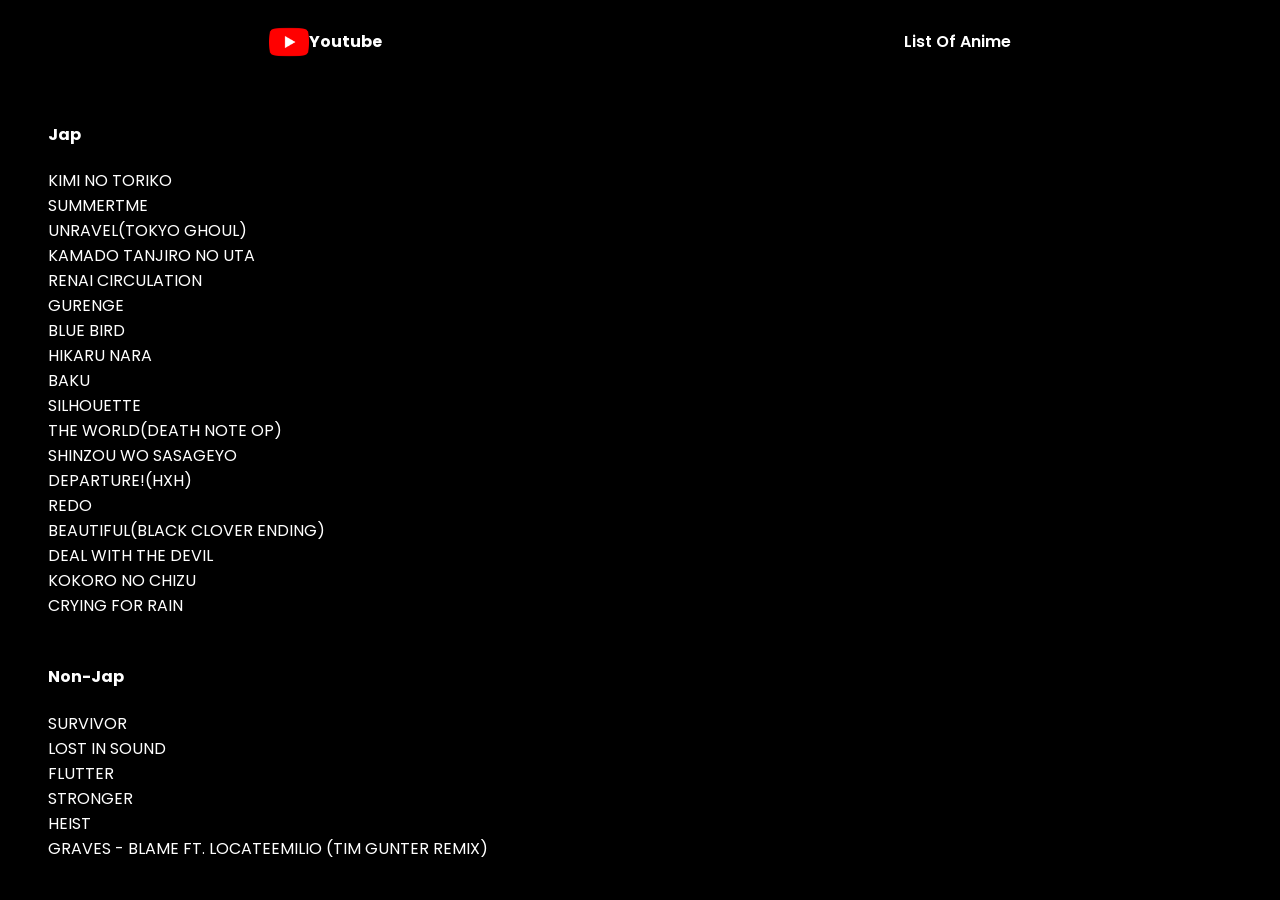
<file: index.html>
<!DOCTYPE html>
<html lang="en">
<head>
    <meta charset="UTF-8">
    <meta http-equiv="X-UA-Compatible" content="IE=edge">
    <meta name="viewport" content="width=device-width, initial-scale=1.0">
    <link rel="stylesheet" href="style.css">
    <link rel="preconnect" href="https://fonts.gstatic.com">
    <link href="https://fonts.googleapis.com/css2?family=Poppins:wght@100&display=swap" rel="stylesheet">
    <link rel="icon" href="headset.png" type="image/png">
    <title>Muzic OP</title>
</head>
<body>

    <header>
        <div class="logo-container">
            <img class="logo" src="youtube.png" alt="Youtube">
            <a href="https://www.youtube.com/"><h4>Youtube</h4></a>
        </div>
        <a class="creds" href="animelist.html">List Of Anime</a>
    </header>
<br>
    <ul>
        <h4>Jap</h4>
        <a href="https://youtu.be/kR_Eas14Sik" target="_blank"><li>Kimi No Toriko</li></a>

        <a href="https://youtu.be/mshYP5KgzOY" target="_blank"><li>summertme</li></a>

        <a href="https://youtu.be/7aMOurgDB-o" target="_blank"><li>unravel(Tokyo Ghoul)</li></a>

        <a href="https://youtu.be/P-uhgIzHYYo" target="_blank"><li>Kamado Tanjiro No Uta</li></a>

        <a href="https://youtu.be/uKxyLmbOc0Q" target="_blank"><li>Renai Circulation</li></a>

        <a href="https://youtu.be/_IkopJwRDKU" target="_blank"><li>Gurenge</li></a>

        <a href="https://youtu.be/oJwMiU3RJmA" target="_blank"><li>Blue bird</li></a>

        <a href="https://youtu.be/5_iuNaULT5k" target="_blank"><li>Hikaru Nara</li></a>

        <a href="https://youtu.be/_2JRv0n6w4g" target="_blank"><li>Baku</li></a>

        <a href="https://youtu.be/dlFA0Zq1k2A" target="_blank"><li>Silhouette</li></a>

        <a href="https://youtu.be/8QE9cmfxx4s" target="_blank"><li>The World(Death Note OP)</li></a>

        <a href="https://youtu.be/CID-sYQNCew" target="_blank"><li>Shinzou wo sasageyo</li></a>

        <a href="https://youtu.be/4stwmvvO_F4" target="_blank"><li>Departure!(HxH)</li></a>

        <a href="https://youtu.be/0Vwwr3VGsYg" target="_blank"><li>REDO</li></a>

        <a href="https://youtu.be/gYql07_AWm0" target="_blank"><li>Beautiful(Black clover ending)</li></a>

        <a href="https://youtu.be/2gdLc0l7gkk" target="_blank"><li>Deal With The Devil</li></a>

        <a href="https://youtu.be/lmEnn0JKxOI" target="_blank"><li>Kokoro no Chizu</li></a>

        <a href="https://youtu.be/0YF8vecQWYs" target="_blank"><li>Crying For Rain</li></a>
<br>
<h4>Non-Jap</h4>
        <a href="https://youtu.be/AQ2INW7PVwE" target="_blank"><li>Survivor</li></a>

        <a href="https://youtu.be/gKDA53ZomWw" target="_blank"><li>Lost In Sound</li></a>

        <a href="https://youtu.be/D77DeiIOv14" target="_blank"><li>Flutter</li></a>

        <a href="https://youtu.be/gDwVGS75sUA" target="_blank"><li>Stronger</li></a>

        <a href="https://youtu.be/YXYYCFaUUHQ" target="_blank"><li>Heist</li></a>

        <a href="https://youtu.be/EMfX9xoPGcs" target="_blank"><li>graves - Blame ft. LocateEmilio (Tim Gunter Remix)</li></a>

    </ul>
</body>
</html>
</file>
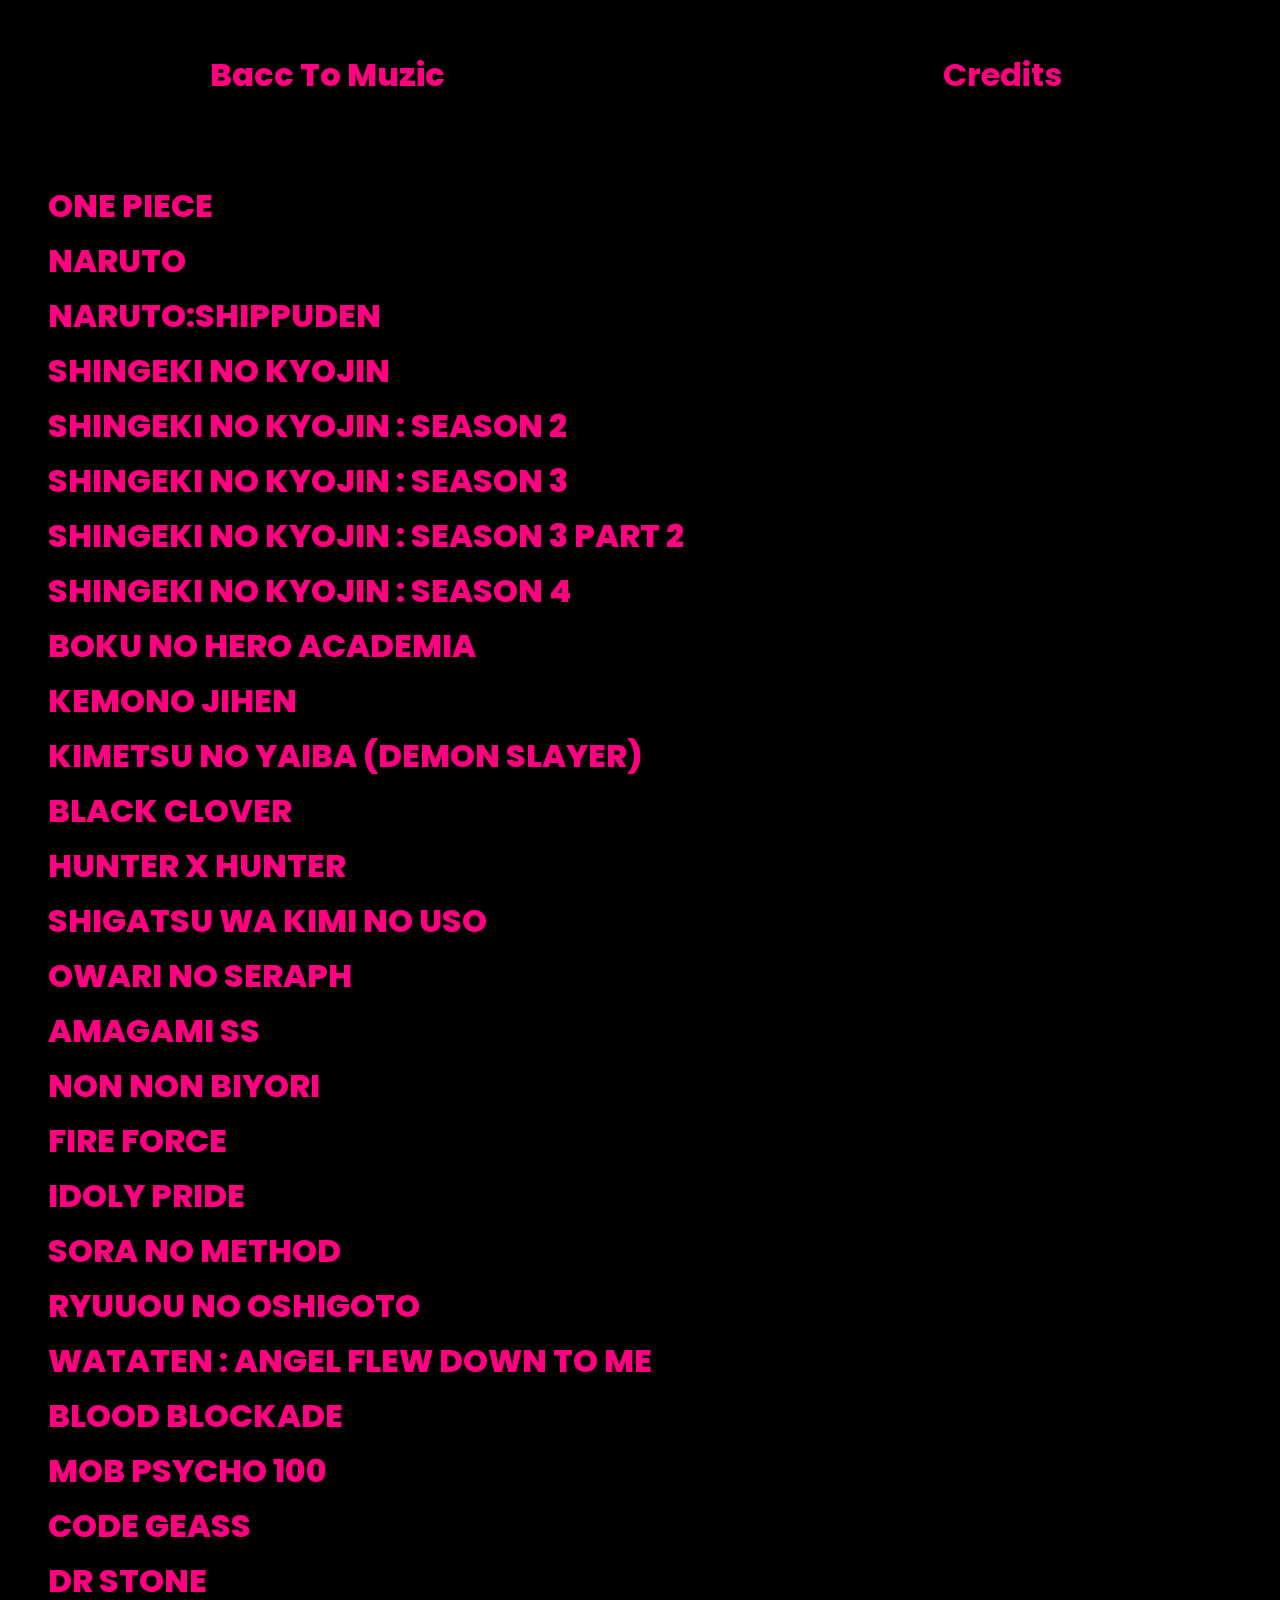
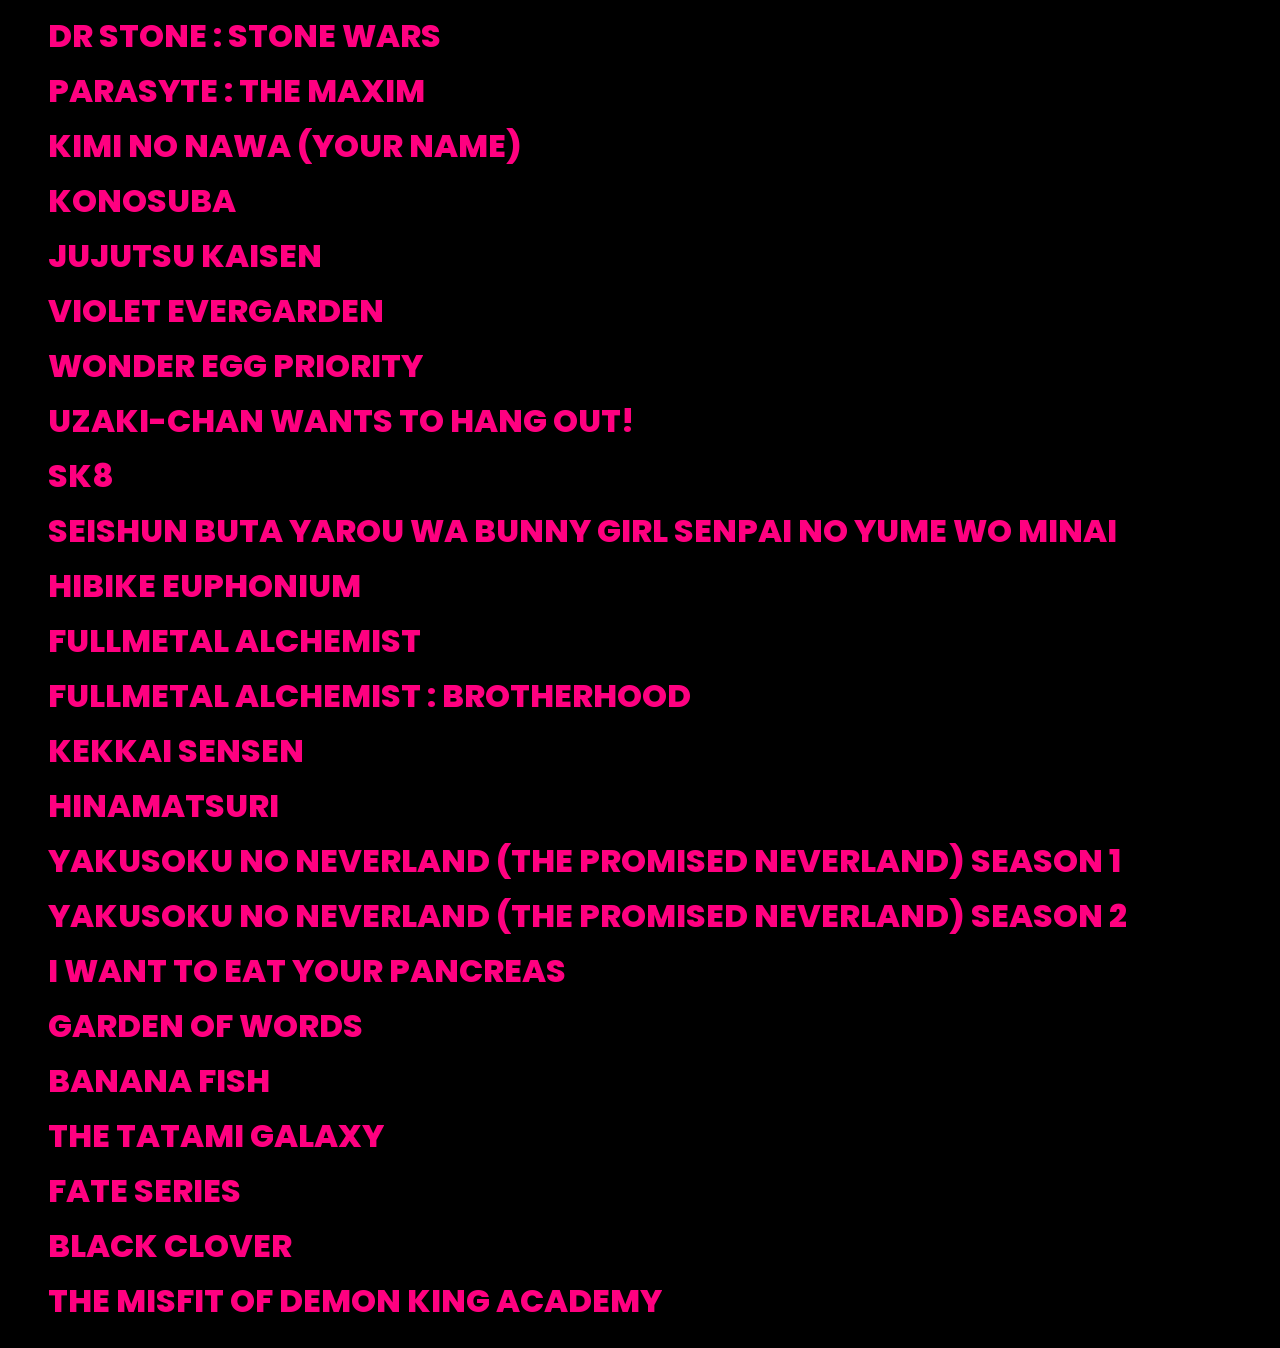
<file: animelist.html>
<!DOCTYPE html>
<html lang="en">
<head>
    <meta charset="UTF-8">
    <meta http-equiv="X-UA-Compatible" content="IE=edge">
    <meta name="viewport" content="width=device-width, initial-scale=1.0">
    <link rel="stylesheet" href="anime.css">
    <link rel="preconnect" href="https://fonts.gstatic.com">
    <link href="https://fonts.googleapis.com/css2?family=Poppins:wght@100&display=swap" rel="stylesheet">
    <link rel="icon" href="leonardo.png" type="image/png">
    <title>Anime OP</title>
</head>
<body>

    <header class="logo-container">
      <a href="music.html" class="backbtn">Bacc To Muzic</a>
      
      <a href="credits.html" class="creds"><h4 class="creds">Credits</h4></a>
      
    </header>

    <main>
      <br>
      <ul>
        <li><a href="https://4anime.to/anime/one-piece">One Piece</a></li>
        <li><a href="https://4anime.to/anime/naruto">Naruto</a></li>
        <li><a href="https://4anime.to/anime/naruto-shippuden">Naruto:Shippuden</a></li>
        <li><a href="https://4anime.to/anime">Shingeki no Kyojin</a></li>
        <li><a href="https://4anime.to/anime">Shingeki no Kyojin : Season 2</a></li>
        <li><a href="https://4anime.to/anime">Shingeki no Kyojin : Season 3</a></li>
        <li><a href="https://4anime.to/anime">Shingeki no Kyojin : Season 3 Part 2</a></li>
        <li><a href="https://4anime.to/anime">Shingeki no Kyojin : Season 4</a></li>
        <li><a href="https://4anime.to/anime/boku-no-hero-academia">Boku No Hero Academia</a></li>
        <li><a href="https://4anime.to/anime/kemono-jihen">Kemono Jihen</a></li>
        <li><a href="https://4anime.to/anime/kimetsu-no-yaiba">Kimetsu No Yaiba (Demon Slayer)</a></li>
        <li><a href="https://4anime.to/anime/black-clover">Black Clover</a></li>
        <li><a href="https://4anime.to/anime/hunter-x-hunter-2011">HUNTER x HUNTER</a></li>
        <li><a href="https://4anime.to/anime/shigatsu-wa-kimi-no-uso">shigatsu wa kimi no uso</a></li>
        <li><a href="https://4anime.to/anime/seraph-of-the-end">Owari No Seraph</a></li>
        <li><a href="https://4anime.to/anime">Amagami SS</a></li>
        <li><a href="https://4anime.to/anime/non-non-biyori">Non Non Biyori</a></li>
        <li><a href="https://4anime.to/anime/enen-no-shouboutai">Fire Force</a></li>
        <li><a href="https://4anime.to/anime/idoly-pride">Idoly Pride</a></li>
        <li><a href="https://4anime.to/anime/sora-no-method">Sora No Method</a></li>
        <li><a href="https://4anime.to/anime">Ryuuou No Oshigoto</a></li>
        <li><a href="https://4anime.to/anime">WataTen : Angel Flew Down To Me</a></li>
        <li><a href="https://4anime.to/anime/kekkai-sensen">Blood Blockade</a></li>
        <li><a href="https://4anime.to/anime/mob-psycho-100">Mob Psycho 100</a></li>
        <li><a href="https://4anime.to/anime">code geass</a></li>
        <li><a href="https://4anime.to/anime/dr-stone">dr stone</a></li>
        <li><a href="https://4anime.to/anime/dr-stone-stone-wars">dr stone : stone wars</a></li>
        <li><a href="https://4anime.to/anime">parasyte : the maxim</a></li>
        <li><a href="https://4anime.to/anime/kimi-no-na-wa">kimi no nawa (your name)</a></li>
        <li><a href="https://4anime.to/anime">konosuba</a></li>
        <li><a href="https://4anime.to/anime/jujutsu-kaisen-tv">jujutsu kaisen</a></li>
        <li><a href="https://4anime.to/anime">violet evergarden</a></li>
        <li><a href="https://4anime.to/anime/wonder-egg-priority">wonder egg priority</a></li>
        <li><a href="https://4anime.to/anime/uzaki-chan-wa-asobitai">Uzaki-chan Wants to Hang Out!</a></li>
        <li><a href="https://4anime.to/anime/sk∞">sk8</a></li>
        <li><a href="https://4anime.to/anime">Seishun Buta Yarou wa Bunny Girl Senpai no Yume wo Minai</a></li>
        <li><a href="https://4anime.to/anime">Hibike Euphonium</a></li>
        <li><a href="https://4anime.to/anime">Fullmetal Alchemist</a></li>
        <li><a href="https://4anime.to/anime">Fullmetal Alchemist : brotherhood</a></li>
        <li><a href="https://4anime.to/anime">kekkai sensen</a></li>
        <li><a href="https://4anime.to/anime">Hinamatsuri</a></li>
        <li><a href="https://4anime.to/anime">Yakusoku no Neverland (The Promised Neverland) Season 1</a></li>
        <li><a href="https://4anime.to/anime">Yakusoku no Neverland (The Promised Neverland) Season 2</a></li>
        <li><a href="https://4anime.to/anime">i want to eat your pancreas</a></li>
        <li><a href="https://4anime.to/anime">garden of words</a></li>
        <li><a href="https://4anime.to/anime">banana fish</a></li>
        <li><a href="https://4anime.to/anime">the tatami galaxy</a></li>
        <li><a href="https://4anime.to/anime">fate series</a></li>
        <li><a href="https://4anime.to/anime">black clover</a></li>
        <li><a href="https://4anime.to/anime">the misfit of demon king academy</a></li>
      </ul>
    </main>
</body>
</html>
</file>
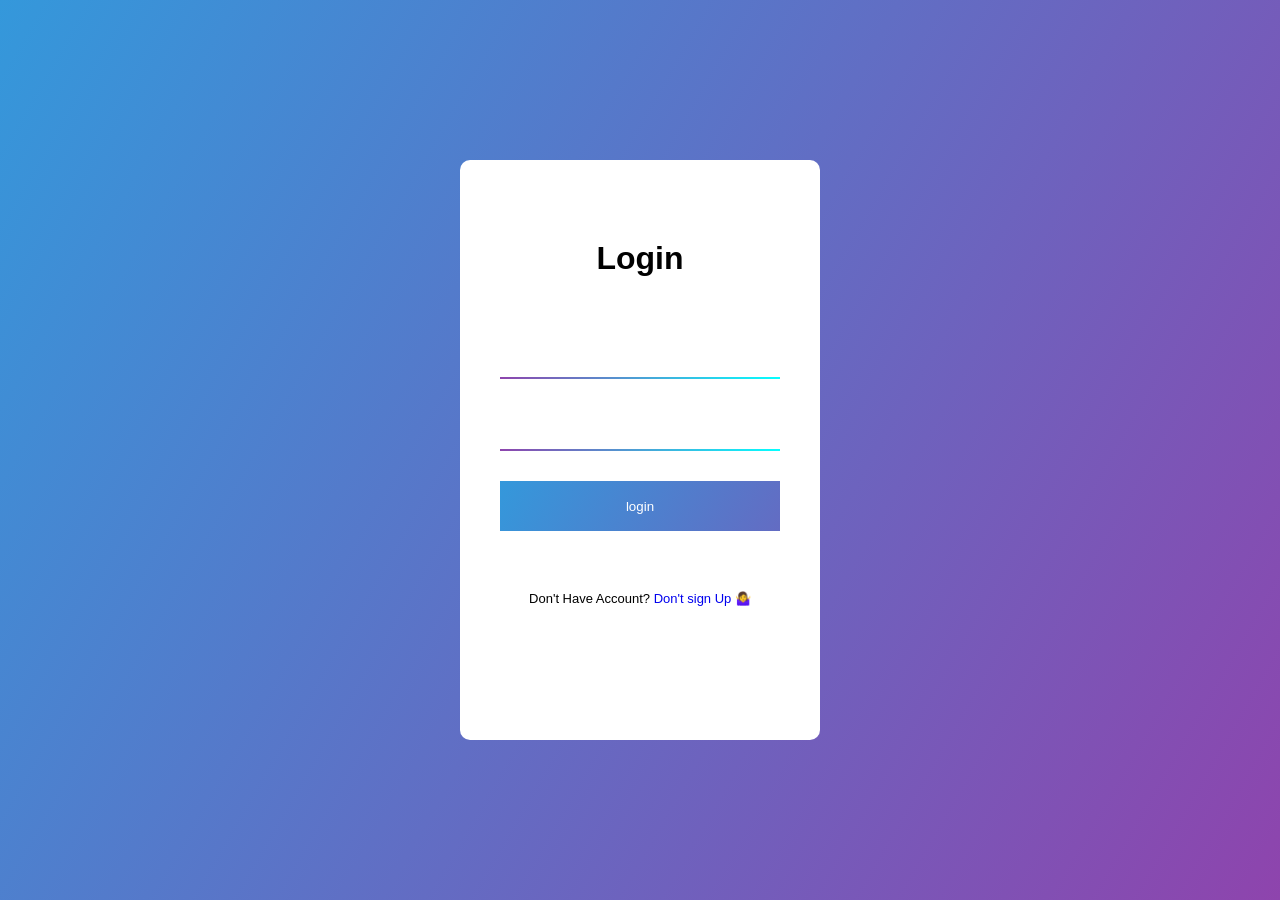
<file: login.html>
<!DOCTYPE html>
<html lang="en">
<head>
    <meta charset="UTF-8">
    <meta http-equiv="X-UA-Compatible" content="IE=edge">
    <meta name="viewport" content="width=device-width, initial-scale=1.0">
    <link rel="stylesheet" href="login.css">
    <link rel="icon" href="log-in.png" type="image/png">
    <title>Login</title>
</head>
<body>
    <form action="music.html" class="login-form">
        <h1>Login</h1>

        <div class="txtb">
            <input type="text">
            <span></span>
        </div>

        <div class="txtb">
            <input type="text">
            <span></span>
        </div>

        <input type="submit" class="logbtn" value="login">

        <div class="bottom-text">
            Don't Have Account? <a href="#">Don't sign Up 🤷‍♀️</a>
        </div>

    </form>
</body>
</html>
</file>
<file: style.css>
body{
    background-color: black;
    color: white;
    font-family: 'Poppins', sans-serif;
}

li{
    list-style: none;
    width: fit-content;
    text-transform: uppercase;
}

li{
    text-decoration: none;
}

a{
    text-decoration: none;
    width: fit-content;
    color: white;
}

header{
    display: flex;
    align-items: center;
    justify-content: space-around;
    width: 100%;
    margin: auto;
}

.logo-container{
    display: flex;
    font-weight: 700;
    align-items: center;
}

.logo{
    size: 20px;
    height: 40px;
}

.creds{
    font-weight: 600;
}
</file>
<file: anime.css>
body {
  background-color: #000;
  font-family: "Poppins", sans-serif;
}

header{
  background-color: #000;
}

.logo-container {
  width: 100%;
  margin: auto;
  display: flex;
  align-items: center;
  justify-content: space-around;
}

.creds {
  width: 10%;
}

.backbtn {
  width: 26%;
}

h4 {
  width: fit-content;
  width: 40%;
  flex: 1;
}

.title{
  font-size: 2em;
  font-weight: 800;
}

h3 {
  font-weight: 300;
  align-items: center;
}

a {
  position: relative;
  display: inline-block;
  font-size: 2em;
  font-weight: 800;
  color: royalblue;
  overflow: hidden;
}

a {
  position: relative;
  display: inline-block;
  font-size: 2em;
  font-weight: 800;
  color: royalblue;
  overflow: hidden;
  background: linear-gradient(to right, #40E0D0, #FF8C00 50%, #FF0080 50%);
}

a {
  /* Same as before */
  background-clip: text;
  -webkit-background-clip: text;
  -webkit-text-fill-color: transparent;
  background-size: 200% 100%;
  background-position: 100%;
}

a {
  /* Same as before */
  transition: background-position 275ms ease;
}
a:hover {
  background-position: 0 100%;
}

li {
  text-transform: uppercase;
}

img {
  height: 23px;
}

ul a{
  font-weight: 800;
  font-size: 2em;
}

ul {
  list-style: none;
  text-decoration: none;
}
</file>
<file: login.css>
* {
  margin: 0;
  padding: 0;
  text-decoration: none;
  font-family: -apple-system, BlinkMacSystemFont, "Segoe UI", Roboto, Oxygen,
    Ubuntu, Cantarell, "Open Sans", "Helvetica Neue", sans-serif;
  box-sizing: border-box;
}

body {
  min-height: 100vh;
  background-image: linear-gradient(120deg, #3498db, #8e44ad);
}

.login-form {
  width: 360px;
  background: white;
  height: 580px;
  padding: 80px 40px;
  border-radius: 10px;
  position: absolute;
  left: 50%;
  top: 50%;
  transform: translate(-50%, -50%);
}

.login-form h1 {
  text-align: center;
  margin-bottom: 60px;
}

.txtb {
  border-bottom: 2px solid #3ee2ee;
  position: relative;
  margin: 30px 0;
}

.txtb input {
  font-size: 15px;
  color: #333;
  border: none;
  width: 100%;
  outline: none;
  background: none;
  padding: 0 5px;
  height: 40px;
}

.txtb span::before {
  content: attr(data-placeholder);
  position: absolute;
  top: 50%;
  left: 5px;
  color: #adadad;
  transform: translateY(-50%);
  z-index: -1;
  transition: 0.5s;
}

.txtb span::after {
  top: 100%;
  left: 0;
  content: '';
  position: absolute;
  width: 100%;
  height: 2px;
  background: linear-gradient(120deg, #8e44ad, rgb(6, 255, 255));
  transition: 0.5s;
}

.focus + span::before {
  top: 5px;
}

.focus + span::after {
  width: 100%;
}

.logbtn {
  display: block;
  width: 100%;
  border: none;
  height: 50px;
  background: linear-gradient(120deg, #3498db, #8e44ad);
  background-size: 200%;
  color: #fff;
  outline: none;
  cursor: pointer;
  transition: 0.5s;
}

.logbtn:hover {
  background-position: right;
}

.bottom-text {
  margin-top: 60px;
  text-align: center;
  font-size: 13px;
}
</file>
